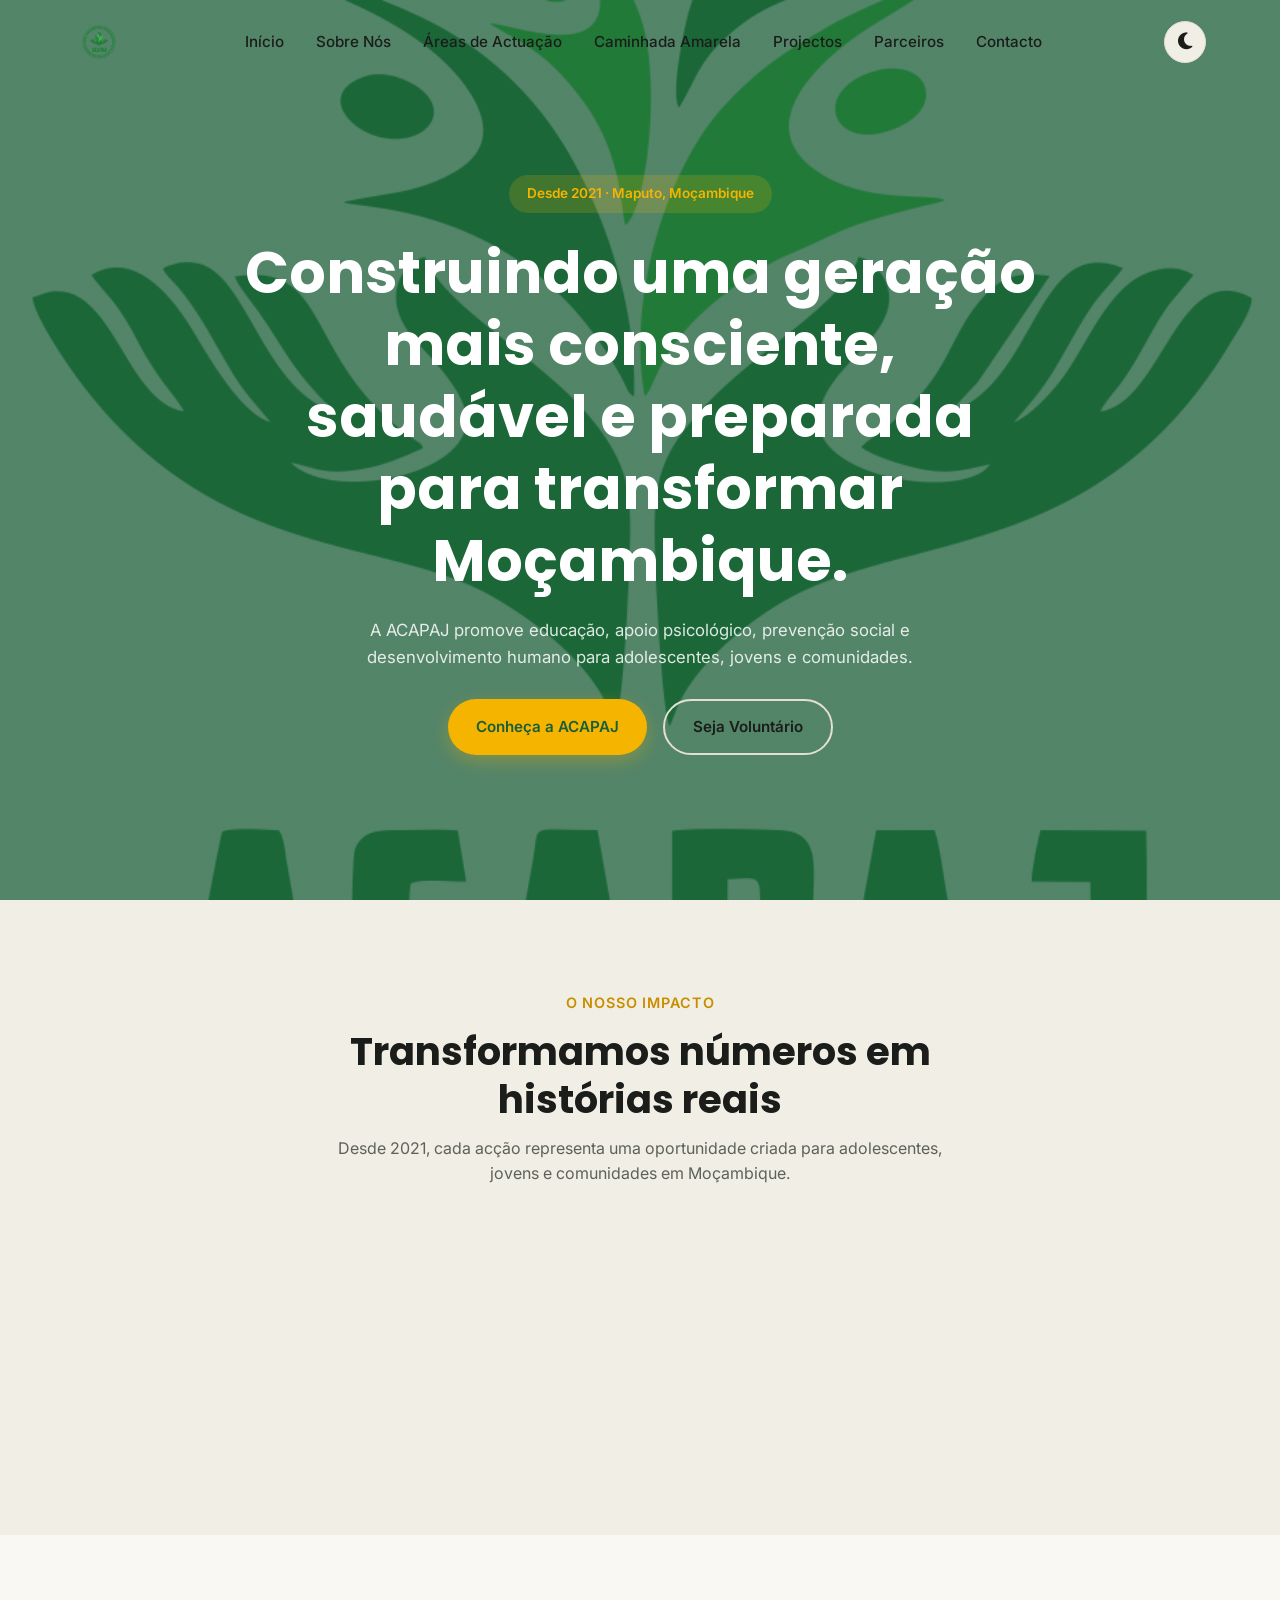
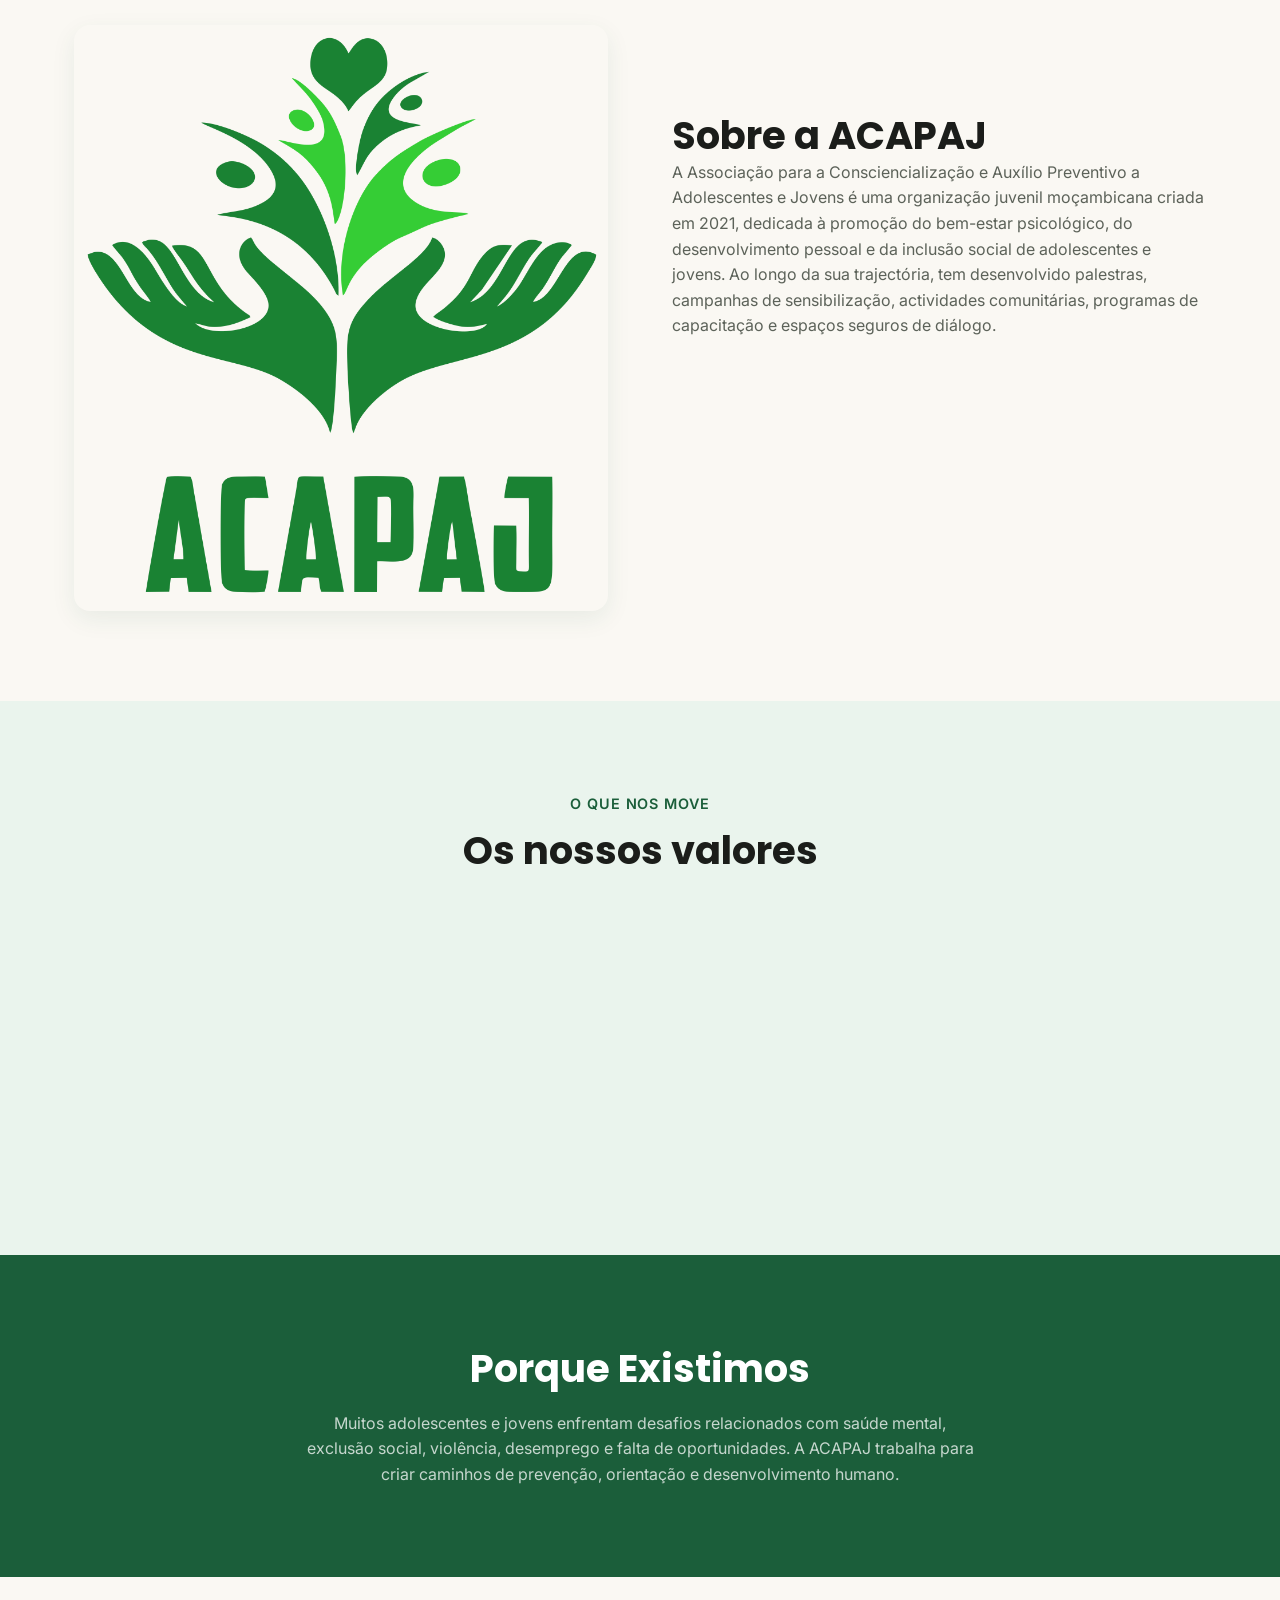
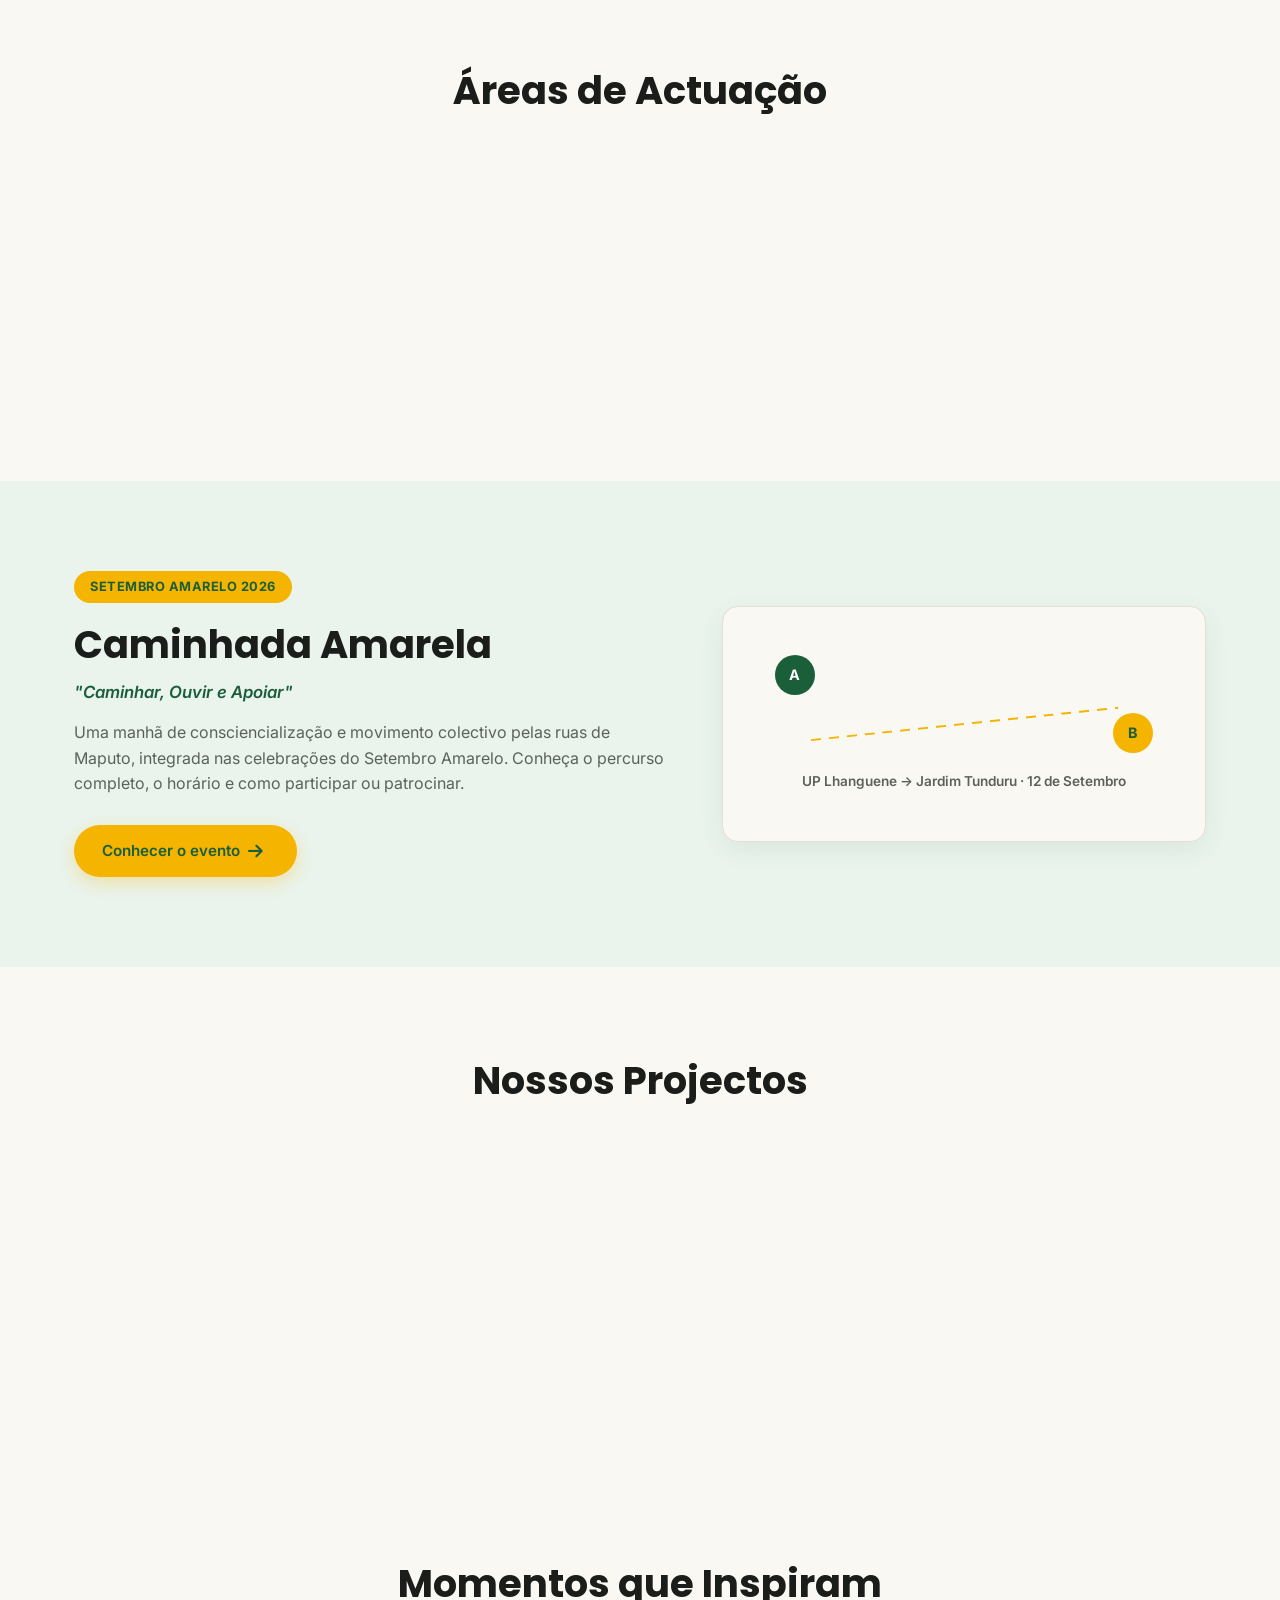
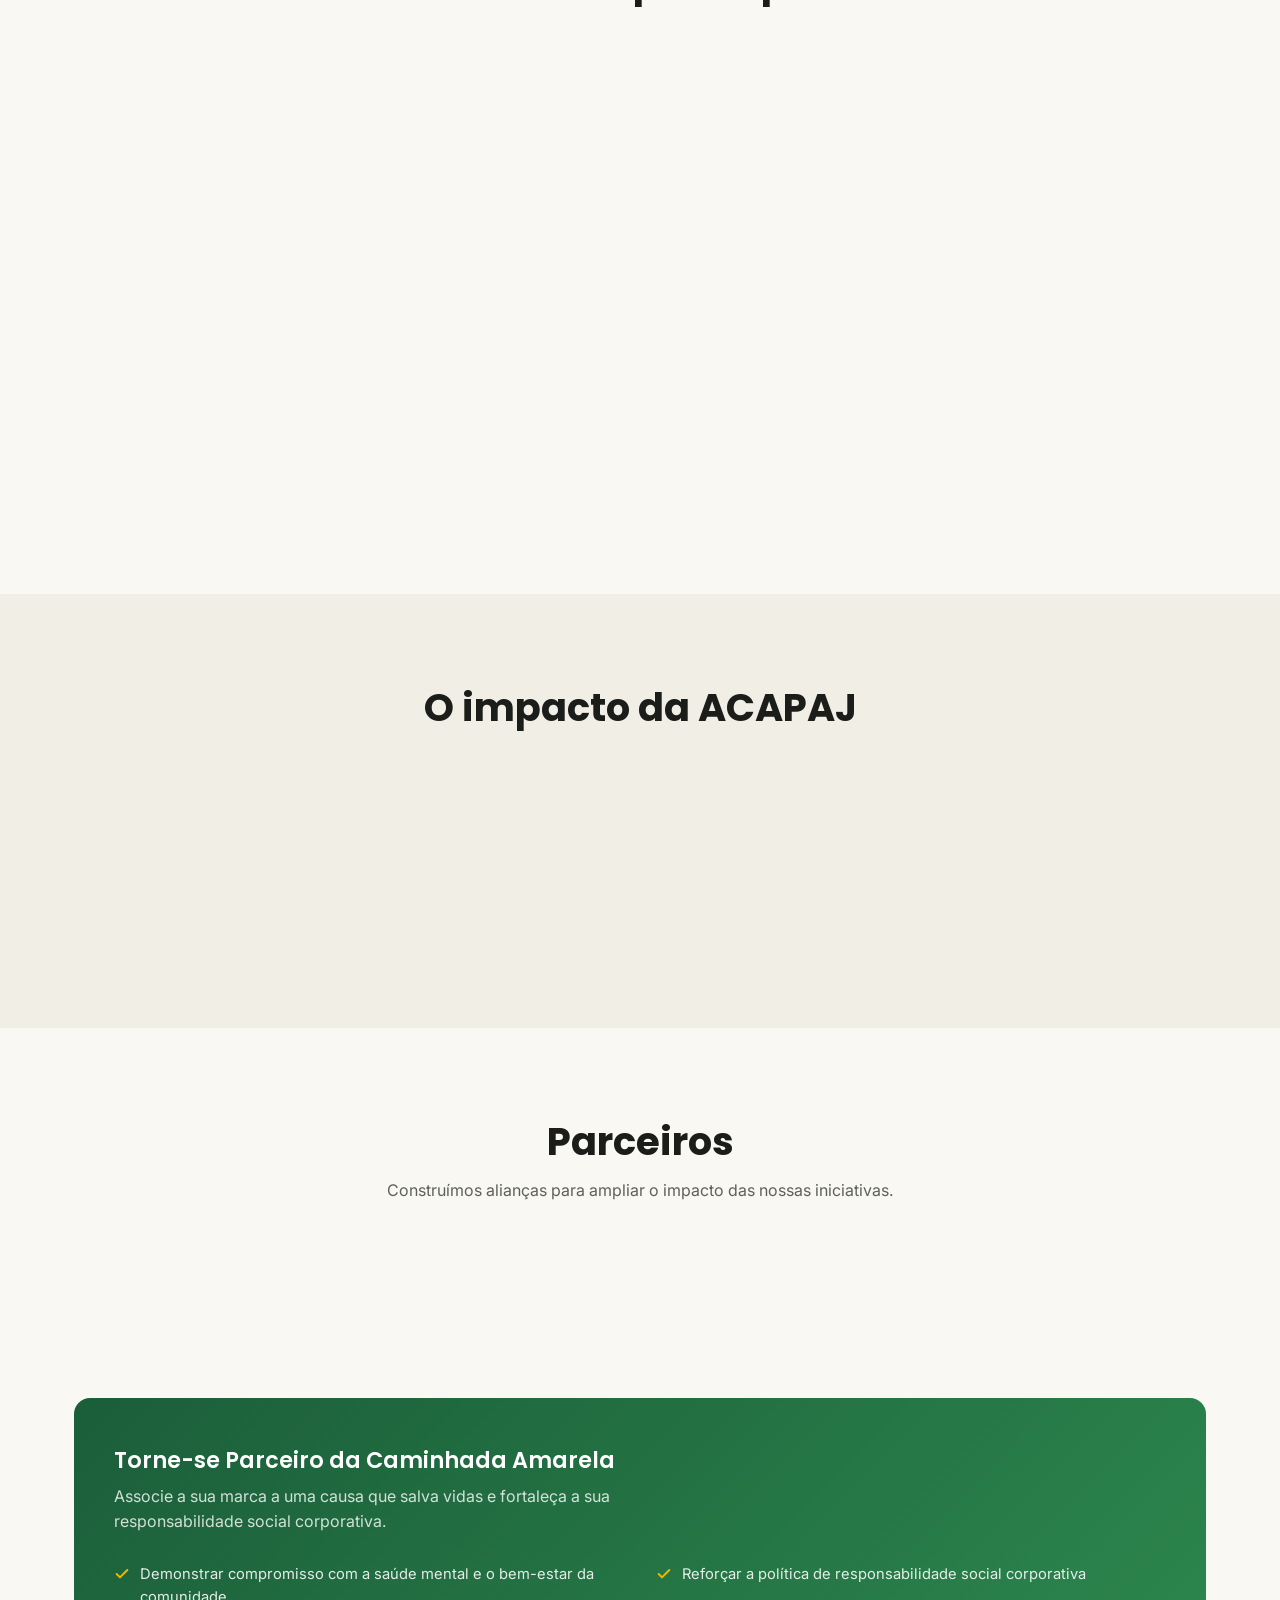
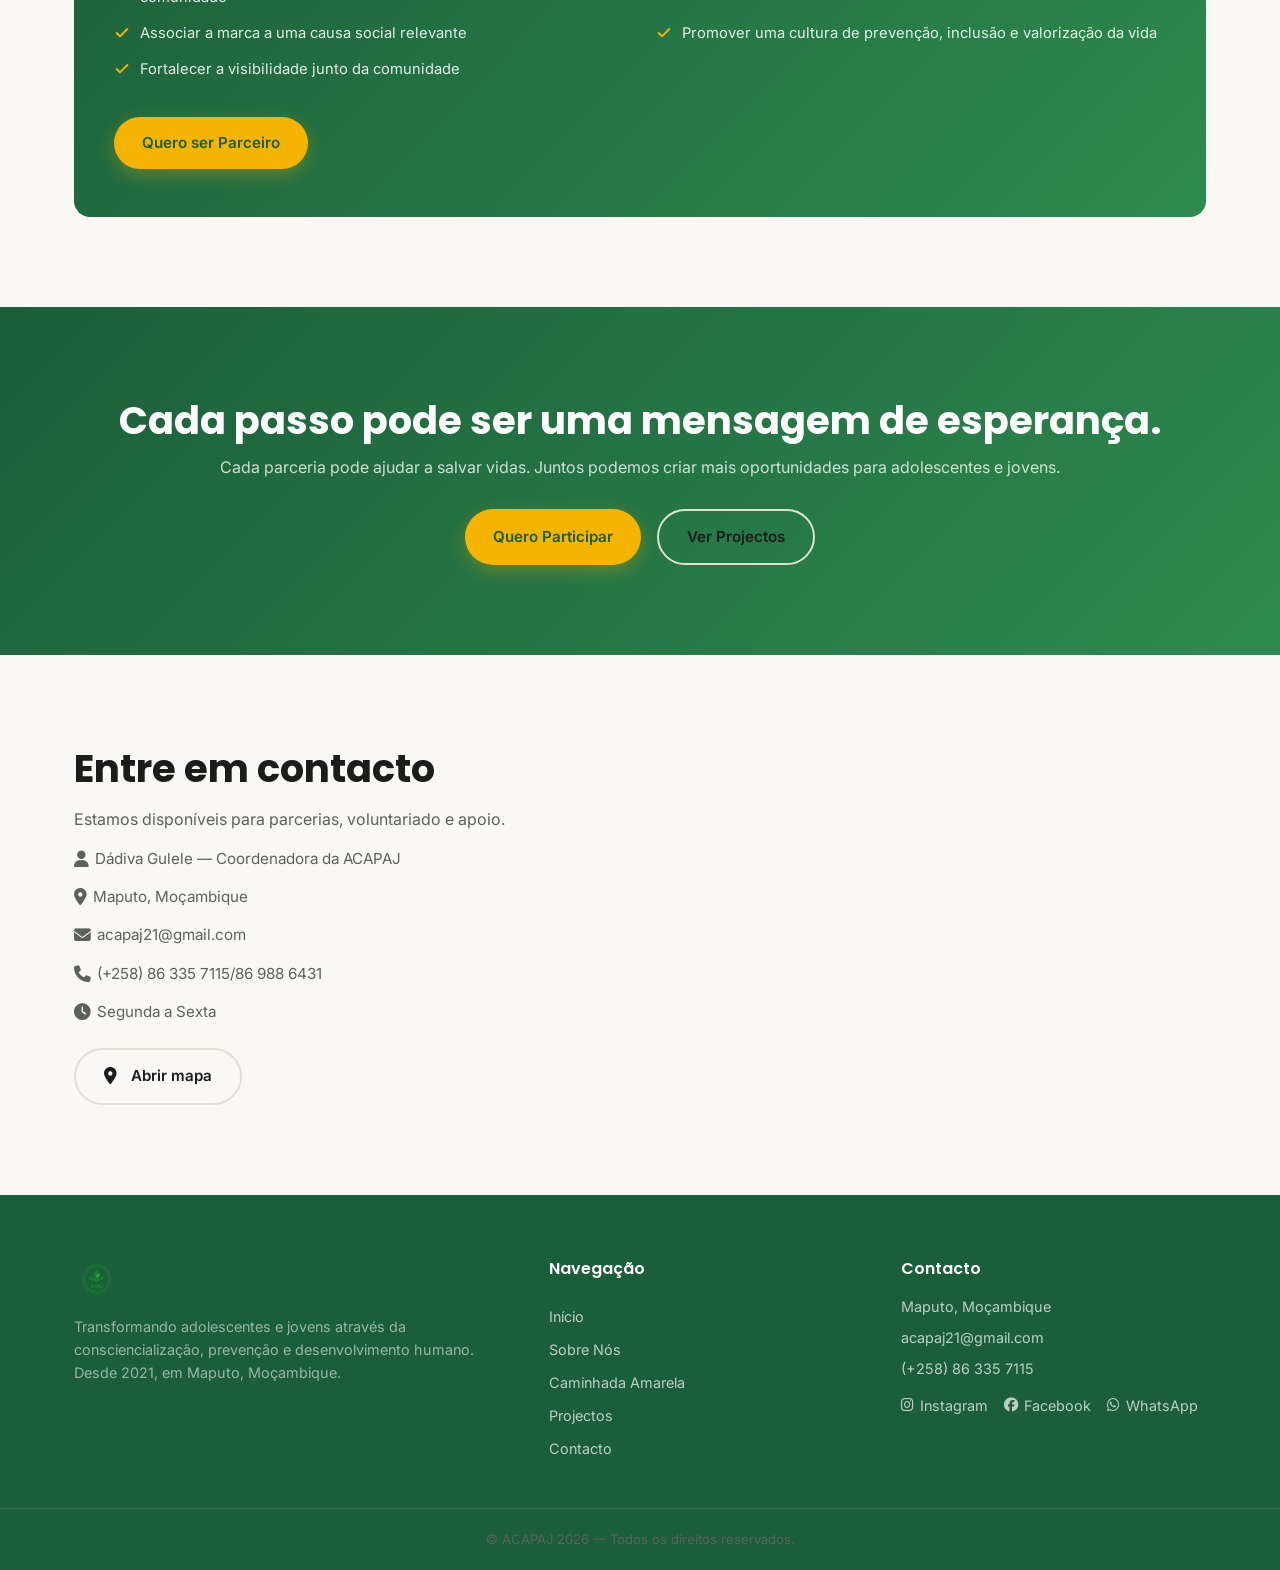
<file: index.html>
<!DOCTYPE html>
<html lang="pt-MZ">
<head>
<meta charset="UTF-8">
<meta name="viewport" content="width=device-width, initial-scale=1.0">
<script>
  // Aplica o tema guardado ANTES da primeira pintura da página,
  // para evitar o "flash" do tema claro quando o visitante tem o
  // tema escuro activo.
  try {
    if (localStorage.getItem("theme") === "dark") {
      document.documentElement.classList.add("dark");
    }
  } catch (e) {}
</script>
<title>ACAPAJ | Associação Para Consciencialização e Auxílio Preventivo de Adolescentes e Jovens</title>
<meta name="description" content="A ACAPAJ promove consciencialização, prevenção, apoio psicológico, capacitação e desenvolvimento de adolescentes e jovens em Moçambique desde 2021.">
<meta name="theme-color" content="#1B5E3A">

<meta property="og:type" content="website">
<meta property="og:locale" content="pt_MZ">
<meta property="og:title" content="ACAPAJ — Associação Para Consciencialização e Auxílio Preventivo de Adolescentes e Jovens">
<meta property="og:description" content="Educação, apoio psicológico, prevenção social e desenvolvimento humano para adolescentes, jovens e comunidades em Moçambique desde 2021.">
<meta name="twitter:card" content="summary">

<link rel="apple-touch-icon" sizes="180x180" href="assets/icons/apple-touch-icon.png">
<link rel="icon" type="image/png" sizes="32x32" href="assets/icons/favicon-32x32.png">
<link href="https://fonts.googleapis.com/css2?family=Inter:wght@400;500;600;700&family=Poppins:wght@600;700;800&display=swap" rel="stylesheet">
<link rel="stylesheet" href="https://cdnjs.cloudflare.com/ajax/libs/font-awesome/6.7.2/css/all.min.css">
<link rel="stylesheet" href="css/style.css">
</head>
<body>

<header class="navbar" id="navbar">
  <div class="container nav-container">
    <a href="#inicio" class="logo">
      <img src="assets/logos/ACAPAJ BORDA.png" alt="Logotipo ACAPAJ">
    </a>
    <nav id="menu">
      <a href="#inicio">Início</a>
      <a href="#sobre">Sobre Nós</a>
      <a href="#actuacao">Áreas de Actuação</a>
      <a href="caminhada-amarela.html">Caminhada Amarela</a>
      <a href="#projectos">Projectos</a>
      <a href="#parceiros">Parceiros</a>
      <a href="#contacto">Contacto</a>
    </nav>
    <div class="nav-actions">
      <button id="theme-toggle" aria-label="Alternar tema claro/escuro">
        <i class="icon fa-solid fa-moon"></i>
      </button>
      <button id="menu-btn" aria-label="Abrir menu">
        <i class="icon fa-solid fa-bars"></i>
      </button>
    </div>
  </div>
</header>

<main>

<section class="hero" id="inicio">
  <div class="hero-overlay"></div>
  <div class="container hero-content">
    <span class="hero-badge">Desde 2021 · Maputo, Moçambique</span>
    <h1>Construindo uma geração mais consciente, saudável e preparada para transformar Moçambique.</h1>
    <p>A ACAPAJ promove educação, apoio psicológico, prevenção social e desenvolvimento humano para adolescentes, jovens e comunidades.</p>
    <div class="buttons">
      <a href="#sobre" class="btn-primary">Conheça a ACAPAJ</a>
      <a href="#contacto" class="btn-outline">Seja Voluntário</a>
    </div>
  </div>
</section>

<section class="stats">
  <div class="container">
    <div class="impact-header">
      <span>O nosso impacto</span>
      <h2>Transformamos números em histórias reais</h2>
      <p>Desde 2021, cada acção representa uma oportunidade criada para adolescentes, jovens e comunidades em Moçambique.</p>
    </div>
    <div class="stats-grid">
      <div class="impact-card">
        <i class="impact-icon fa-solid fa-users"></i>
        <h3>+1100</h3>
        <p>Jovens e Adolescentes Impactados</p>
      </div>
      <div class="impact-card">
        <i class="impact-icon fa-solid fa-seedling"></i>
        <h3>2021</h3>
        <p>Ano de Fundação</p>
      </div>
      <div class="impact-card">
        <i class="impact-icon fa-solid fa-location-dot"></i>
        <h3>+10</h3>
        <p>Pontos do País Alcançados</p>
      </div>
      <div class="impact-card">
        <i class="impact-icon fa-solid fa-handshake"></i>
        <h3>5</h3>
        <p>Anos de Trabalho Voluntário</p>
      </div>
    </div>
  </div>
</section>

<section class="about" id="sobre">
  <div class="container about-grid">
    <img src="assets/imagens/hero.jpg.png" alt="Sobre a ACAPAJ">
    <div>
      <h2>Sobre a ACAPAJ</h2>
      <p>A Associação para a Consciencialização e Auxílio Preventivo a Adolescentes e Jovens é uma organização juvenil moçambicana criada em 2021, dedicada à promoção do bem-estar psicológico, do desenvolvimento pessoal e da inclusão social de adolescentes e jovens. Ao longo da sua trajectória, tem desenvolvido palestras, campanhas de sensibilização, actividades comunitárias, programas de capacitação e espaços seguros de diálogo.</p>
      <div class="highlights">
        <div>
          <h3>Missão</h3>
          <p>Promover o bem-estar emocional, a consciencialização social e o desenvolvimento integral de adolescentes e jovens.</p>
        </div>
        <div>
          <h3>Visão</h3>
          <p>Ser uma referência nacional na promoção da saúde mental e prevenção de comportamentos de risco entre adolescentes e jovens.</p>
        </div>
      </div>
    </div>
  </div>
</section>

<section class="values">
  <div class="container">
    <div class="values-header">
      <span>O que nos move</span>
      <h2>Os nossos valores</h2>
    </div>
    <div class="values-grid">
      <div class="value-item">
        <span class="value-mark">01</span>
        <h3>Esperança</h3>
        <p>Acreditamos que cada jovem pode construir um futuro melhor.</p>
      </div>
      <div class="value-item">
        <span class="value-mark">02</span>
        <h3>Empatia</h3>
        <p>Ouvimos antes de agir, e cuidamos antes de orientar.</p>
      </div>
      <div class="value-item">
        <span class="value-mark">03</span>
        <h3>Cuidado</h3>
        <p>Tratamos cada história com atenção e respeito genuínos.</p>
      </div>
      <div class="value-item">
        <span class="value-mark">04</span>
        <h3>Transformação Pessoal</h3>
        <p>Criamos caminhos reais de crescimento e mudança duradoura.</p>
      </div>
    </div>
  </div>
</section>

<section class="purpose">
  <div class="container">
    <h2>Porque Existimos</h2>
    <p>Muitos adolescentes e jovens enfrentam desafios relacionados com saúde mental, exclusão social, violência, desemprego e falta de oportunidades. A ACAPAJ trabalha para criar caminhos de prevenção, orientação e desenvolvimento humano.</p>
  </div>
</section>

<section class="areas" id="actuacao">
  <div class="container">
    <h2>Áreas de Actuação</h2>
    <div class="cards">
      <div class="card">
        <i class="icon-card fa-solid fa-brain"></i>
        <h3>Psicologia e Saúde Mental</h3>
        <p>Apoio emocional, orientação psicológica e promoção do bem-estar dos adolescentes e jovens.</p>
      </div>
      <div class="card">
        <i class="icon-card fa-solid fa-shield-halved"></i>
        <h3>Prevenção Social</h3>
        <p>Consciencialização sobre riscos sociais e promoção de comportamentos positivos.</p>
      </div>
      <div class="card">
        <i class="icon-card fa-solid fa-book-open"></i>
        <h3>Educação e Capacitação</h3>
        <p>Desenvolvimento de competências pessoais, sociais e profissionais.</p>
      </div>
    </div>
  </div>
</section>

<!-- =========================
     EVENTO — PRÉVIA NA HOME (a página completa fica em caminhada-amarela.html)
========================= -->
<section class="event-teaser" id="evento">
  <div class="container event-teaser-grid">
    <div class="event-teaser-info">
      <span class="event-badge">Setembro Amarelo 2026</span>
      <h2>Caminhada Amarela</h2>
      <p class="event-theme">"Caminhar, Ouvir e Apoiar"</p>
      <p>Uma manhã de consciencialização e movimento colectivo pelas ruas de Maputo, integrada nas celebrações do Setembro Amarelo. Conheça o percurso completo, o horário e como participar ou patrocinar.</p>
      <div class="buttons">
        <a href="caminhada-amarela.html" class="btn-primary">
          Conhecer o evento
          <i class="icon-inline fa-solid fa-arrow-right"></i>
        </a>
      </div>
    </div>

    <a href="caminhada-amarela.html" class="event-map-preview" aria-label="Ver detalhes da Caminhada Amarela">
      <div class="map-pin map-pin-start"><span>A</span></div>
      <div class="map-route"></div>
      <div class="map-pin map-pin-end"><span>B</span></div>
      <p class="map-preview-label">UP Lhanguene → Jardim Tunduru · 12 de Setembro</p>
    </a>
  </div>
</section>

<!-- =========================
     PROJECTOS
========================= -->
<section class="projects" id="projectos">
  <div class="container">
    <h2>Nossos Projectos</h2>
    <div class="cards">
      <div class="card">
        <i class="icon-card fa-solid fa-seedling"></i>
        <h3>Programas Juvenis</h3>
        <p>Actividades educativas e iniciativas de desenvolvimento pessoal, social e profissional para adolescentes e jovens.</p>
      </div>
      <div class="card">
        <i class="icon-card fa-solid fa-brain"></i>
        <h3>Apoio Psicológico</h3>
        <p>Acompanhamento emocional, orientação psicológica e promoção da saúde mental.</p>
      </div>
      <div class="card">
        <i class="icon-card fa-solid fa-handshake"></i>
        <h3>Acções Comunitárias</h3>
        <p>Intervenções sociais destinadas a fortalecer comunidades e criar oportunidades.</p>
      </div>
    </div>
  </div>
</section>

<!-- =========================
     GALERIA
========================= -->
<section class="gallery">
  <div class="container">
    <h2>Momentos que Inspiram</h2>
    <div class="gallery-grid">
      <img src="assets/imagens/momentos/momento2.webp" alt="Actividade ACAPAJ">
      <img src="assets/imagens/momentos/momento1.webp" alt="Jovens ACAPAJ">
      <img src="assets/imagens/momentos/momento3.webp" alt="Projecto comunitário">
      <img src="assets/imagens/momentos/momento3.webp" alt="Acção social">
      <img src="assets/imagens/momentos/momento4.webp" alt="Formação juvenil">
      <img src="assets/imagens/momentos/momento5.webp" alt="Comunidade ACAPAJ">
    </div>
  </div>
</section>

<!-- =========================
     TESTEMUNHOS
========================= -->
<section class="testimonials">
  <div class="container">
    <h2>O impacto da ACAPAJ</h2>
    <div class="testimonial-grid">
      <div class="testimonial">
        <p>"A ACAPAJ ajudou-me a desenvolver confiança e a acreditar mais no meu futuro."</p>
        <h4>Jovem participante</h4>
      </div>
      <div class="testimonial">
        <p>"As iniciativas desenvolvidas têm criado mudanças positivas na comunidade."</p>
        <h4>Parceiro comunitário</h4>
      </div>
      <div class="testimonial">
        <p>"Encontramos apoio, orientação e novas oportunidades através dos programas."</p>
        <h4>Beneficiário</h4>
      </div>
    </div>
  </div>
</section>

<!-- =========================
     PARCEIROS / SEJA PATROCINADOR
========================= -->
<section class="partners" id="parceiros">
  <div class="container">
    <h2>Parceiros</h2>
    <p class="section-description">Construímos alianças para ampliar o impacto das nossas iniciativas.</p>
    <div class="partners-grid">
      <div class="partner-logo"><img src="assets/logos/mf-logo.png" alt="Parceiro ACAPAJ"></div>
      <div class="partner-logo"><img src="assets/logos/mf1.png" alt="Parceiro ACAPAJ"></div>
    </div>

    <div class="sponsor-box">
      <div class="sponsor-text">
        <h3>Torne-se Parceiro da Caminhada Amarela</h3>
        <p>Associe a sua marca a uma causa que salva vidas e fortaleça a sua responsabilidade social corporativa.</p>
      </div>
      <ul class="sponsor-list">
        <li>Demonstrar compromisso com a saúde mental e o bem-estar da comunidade</li>
        <li>Reforçar a política de responsabilidade social corporativa</li>
        <li>Associar a marca a uma causa social relevante</li>
        <li>Promover uma cultura de prevenção, inclusão e valorização da vida</li>
        <li>Fortalecer a visibilidade junto da comunidade</li>
      </ul>
      <a href="caminhada-amarela.html#patrocinio" class="btn-primary">Quero ser Parceiro</a>
    </div>
  </div>
</section>

<!-- =========================
     CTA FINAL
========================= -->
<section class="cta-final">
  <div class="container">
    <h2>Cada passo pode ser uma mensagem de esperança.</h2>
    <p>Cada parceria pode ajudar a salvar vidas. Juntos podemos criar mais oportunidades para adolescentes e jovens.</p>
    <div class="buttons">
      <a href="#contacto" class="btn-primary">Quero Participar</a>
      <a href="#projectos" class="btn-outline">Ver Projectos</a>
    </div>
  </div>
</section>

<!-- =========================
     CONTACTO
========================= -->
<section class="contact" id="contacto">
  <div class="container contact-grid">
    <div class="contact-info">
      <h2>Entre em contacto</h2>
      <p>Estamos disponíveis para parcerias, voluntariado e apoio.</p>
      <div class="contact-item"><i class="icon-inline fa-solid fa-user"></i> Dádiva Gulele — Coordenadora da ACAPAJ</div>
      <div class="contact-item"><i class="icon-inline fa-solid fa-location-dot"></i> Maputo, Moçambique</div>
      <div class="contact-item"><i class="icon-inline fa-solid fa-envelope"></i> <a href="mailto:acapaj21@gmail.com">acapaj21@gmail.com</a></div>
      <div class="contact-item"><i class="icon-inline fa-solid fa-phone"></i> <a href="tel:+258863357115">(+258) 86 335 7115</a> / <a href="tel:+258869886431">86 988 6431</a></div>
      <div class="contact-item"><i class="icon-inline fa-solid fa-clock"></i> Segunda a Sexta</div>
      <a href="https://www.google.com/maps/search/?api=1&query=Maputo+Mo%C3%A7ambique" target="_blank" rel="noopener noreferrer" class="btn-outline">
        <i class="icon-inline fa-solid fa-location-dot"></i> Abrir mapa
      </a>
    </div>
    
</section>

</main>

<footer>
  <div class="container footer-grid">
    <div class="footer-brand">
      <img src="assets/logos/ACAPAJ BORDA.png" alt="ACAPAJ">
      <p>Transformando adolescentes e jovens através da consciencialização, prevenção e desenvolvimento humano. Desde 2021, em Maputo, Moçambique.</p>
    </div>
    <div class="footer-links">
      <h3>Navegação</h3>
      <a href="#inicio">Início</a>
      <a href="#sobre">Sobre Nós</a>
      <a href="caminhada-amarela.html">Caminhada Amarela</a>
      <a href="#projectos">Projectos</a>
      <a href="#contacto">Contacto</a>
    </div>
    <div class="footer-contact">
      <h3>Contacto</h3>
      <p>Maputo, Moçambique</p>
      <p><a href="mailto:acapaj21@gmail.com">acapaj21@gmail.com</a></p>
      <p><a href="tel:+258863357115">(+258) 86 335 7115</a></p>
      <div class="socials">
        <a href="https://www.instagram.com/acapaj.mz" target="_blank" rel="noopener noreferrer"><i class="fa-brands fa-instagram"></i> Instagram</a>
        <a href="https://www.facebook.com/acapaj.mz" target="_blank" rel="noopener noreferrer"><i class="fa-brands fa-facebook"></i> Facebook</a>
        <a href="https://wa.me/258863357115" target="_blank" rel="noopener noreferrer"><i class="fa-brands fa-whatsapp"></i> WhatsApp</a>
      </div>
    </div>
  </div>
  <div class="footer-bottom">
    <p>© ACAPAJ 2026 — Todos os direitos reservados.</p>
  </div>
</footer>

<script src="js/script.js"></script>
</body>
</html>
</file>
<file: css/style.css>
/* ==========================================
   ACAPAJ — STYLE.CSS (v3, ícones Font Awesome, correcções)
   ========================================== */

:root{
  --yellow: #F4B400;
  --yellow-dark: #C98E00;
  --green-dark: #1B5E3A;
  --green: #2E8B4F;
  --green-light: #EAF4ED;
  --ink: #1B1D1A;
  --gray: #5C6259;
  --gray-light: #8B9087;
  --bg: #FAF8F3;
  --bg-alt: #F1EEE5;
  --border: #E3DFD2;
  --radius: 16px;
  --shadow: 0 8px 24px rgba(27, 94, 58, 0.08);
  --shadow-lg: 0 20px 50px rgba(27, 94, 58, 0.18);
  --transition: 0.3s ease;
}

/* Tema escuro aplicado ao <html> (em vez de <body>) para que o script
   inline no <head> consiga definir o tema antes da primeira pintura
   da página, evitando o "flash" de tema claro ao carregar. */
html.dark{
  --bg: #10160F;
  --bg-alt: #161D14;
  --ink: #F1F3EE;
  --gray: #B6BBAF;
  --gray-light: #80857B;
  --border: #232C20;
  --green-light: #14241A;
  --shadow: 0 8px 24px rgba(0,0,0,0.4);
  --shadow-lg: 0 20px 50px rgba(0,0,0,0.55);
}

*{margin:0;padding:0;box-sizing:border-box;}

html{
  scroll-behavior:smooth;
  scroll-padding-top:24px;
}

body{
  font-family:'Inter',sans-serif;
  color:var(--ink);
  background:var(--bg);
  line-height:1.6;
  transition:background var(--transition), color var(--transition);
}

h1,h2,h3,h4{
  font-family:'Poppins',sans-serif;
  color:var(--ink);
  line-height:1.25;
}

h2{font-size:clamp(1.8rem,3vw,2.4rem); font-weight:700;}
h3{font-size:1.15rem; font-weight:600;}

p{color:var(--gray);}

a{text-decoration:none;color:inherit;}

img{max-width:100%;display:block;}

ol, ul{list-style:none;}

.container{
  max-width:1180px;
  margin:0 auto;
  padding:0 24px;
}

section{padding:90px 0;}

.section-heading{margin-bottom:36px;}
.section-heading span{
  color:var(--yellow-dark);
  font-weight:600;
  font-size:0.85rem;
  text-transform:uppercase;
  letter-spacing:0.08em;
}
.section-heading h2{margin-top:8px;}

/* Apenas visível para leitores de ecrã — usado nos rótulos dos
   campos de formulário para acessibilidade, sem alterar o visual. */
.sr-only{
  position:absolute;
  width:1px;height:1px;
  padding:0;margin:-1px;
  overflow:hidden;
  clip:rect(0,0,0,0);
  white-space:nowrap;
  border:0;
}

/* ---------- ICONS (Font Awesome) ---------- */
.icon{font-size:1.2rem; line-height:1;}
.icon-inline{font-size:1.05rem; flex-shrink:0; margin-right:6px; vertical-align:-2px;}
.icon-card{font-size:2.1rem; color:var(--green-dark); margin-bottom:18px; display:inline-block;}
.impact-icon{font-size:2rem; color:var(--yellow-dark); margin-bottom:14px; display:inline-block;}
.icon-quickfact{font-size:1.75rem; color:var(--yellow-dark); margin-bottom:10px; display:inline-block;}

/* ---------- BUTTONS ---------- */
.btn-primary, .btn-outline, .btn-outline-light{
  display:inline-flex;
  align-items:center;
  gap:8px;
  padding:14px 28px;
  border-radius:999px;
  font-weight:600;
  font-size:0.95rem;
  cursor:pointer;
  border:none;
  transition:transform var(--transition), box-shadow var(--transition), background var(--transition);
}

.btn-primary{
  background:var(--yellow);
  color:var(--green-dark);
  box-shadow:0 6px 18px rgba(244,180,0,0.3);
}
.btn-primary:hover{
  background:var(--yellow-dark);
  transform:translateY(-2px);
}

.btn-outline{
  background:transparent;
  color:var(--ink);
  border:2px solid var(--border);
}
.btn-outline:hover{
  border-color:var(--yellow);
  transform:translateY(-2px);
}

.btn-outline-light{
  background:transparent;
  color:#fff;
  border:2px solid rgba(255,255,255,0.5);
}
.btn-outline-light:hover{
  border-color:#fff;
  transform:translateY(-2px);
}

.btn-outline-small{
  display:inline-flex;
  align-items:center;
  padding:8px 16px;
  border-radius:999px;
  border:2px solid var(--border);
  font-weight:600;
  font-size:0.85rem;
  transition:border-color var(--transition);
}
.btn-outline-small:hover{border-color:var(--yellow);}

.buttons{
  display:flex;
  gap:16px;
  flex-wrap:wrap;
  margin-top:28px;
}

/* ---------- NAVBAR ---------- */
.navbar{
  position:fixed;
  top:0;left:0;right:0;
  z-index:100;
  background:transparent;
  transition:background var(--transition), box-shadow var(--transition), padding var(--transition);
  padding:20px 0;
}
.navbar.scrolled{
  background:var(--bg);
  box-shadow:var(--shadow);
  padding:12px 0;
}

.nav-container{
  display:flex;
  align-items:center;
  justify-content:space-between;
}

.logo img{height:44px;}

#menu{
  display:flex;
  gap:32px;
}
#menu a{
  font-weight:500;
  font-size:0.95rem;
  color:var(--ink);
  position:relative;
  padding:6px 0;
}
#menu a::after{
  content:"";
  position:absolute;
  left:0;bottom:0;
  width:0;height:2px;
  background:var(--yellow);
  transition:width var(--transition);
}
#menu a:hover::after, #menu a.active::after{width:100%;}

.nav-actions{
  display:flex;
  align-items:center;
  gap:12px;
}
#theme-toggle, #menu-btn{
  background:var(--bg-alt);
  border:1px solid var(--border);
  border-radius:50%;
  width:42px;height:42px;
  display:flex;
  align-items:center;
  justify-content:center;
  cursor:pointer;
  color:var(--ink);
}
#menu-btn{display:none;}

@media (max-width:900px){
  #menu{
    position:fixed;
    top:0;right:-100%;
    width:75%;
    max-width:320px;
    height:100vh;
    background:var(--bg);
    flex-direction:column;
    padding:100px 32px 32px;
    gap:24px;
    box-shadow:var(--shadow-lg);
    transition:right var(--transition);
  }
  #menu.active{right:0;}
  #menu-btn{display:flex;}
}

/* ---------- HERO (home) ---------- */
.hero{
  position:relative;
  min-height:100vh;
  display:flex;
  align-items:center;
  justify-content:center;
  padding-top:120px;
  background-image:
  url("../assets/imagens/hero.jpg.png");
  background-size:cover;
  background-position:center;
  overflow:hidden;
}

.hero-overlay{
  position:absolute;
  inset:0;
  background:
  linear-gradient(
    rgba(27,94,58,0.75),
    rgba(27,94,58,0.75)
  );
}

.hero-content{
  position:relative;
  z-index:2;
  max-width:850px;
  text-align:center;
  display:flex;
  flex-direction:column;
  align-items:center;
}

.hero-badge{
  display:inline-block;
  background:rgba(244,180,0,0.18);
  color:#F4B400;
  font-weight:600;
  font-size:0.85rem;
  padding:8px 18px;
  border-radius:999px;
  margin-bottom:24px;
}

.hero h1{
  color:#fff;
  font-size:clamp(2.2rem,4.5vw,3.8rem);
  margin-bottom:20px;
}

.hero p{
  color:rgba(255,255,255,0.85);
  font-size:1.05rem;
  max-width:650px;
}

.hero .buttons{
  justify-content:center;
}

/* ---------- STATS / IMPACT ---------- */
.stats{background:var(--bg-alt);}
.impact-header{
  text-align:center;
  max-width:620px;
  margin:0 auto 56px;
}
.impact-header span{
  color:var(--yellow-dark);
  font-weight:600;
  font-size:0.9rem;
  text-transform:uppercase;
  letter-spacing:0.06em;
}
.impact-header h2{margin:12px 0;}

.stats-grid{
  display:grid;
  grid-template-columns:repeat(4,1fr);
  gap:24px;
}
.impact-card{
  background:var(--bg);
  border:1px solid var(--border);
  border-radius:var(--radius);
  padding:32px 24px;
  text-align:center;
  opacity:0;
  transform:translateY(24px);
  transition:opacity .6s ease, transform .6s ease;
}
.impact-card.show{opacity:1;transform:translateY(0);}
.impact-card h3{font-size:2rem;color:var(--green-dark);}
.impact-card p{margin-top:4px;font-size:0.9rem;}

@media (max-width:900px){
  .stats-grid{grid-template-columns:repeat(2,1fr);}
}

/* ---------- ABOUT ---------- */
.about-grid{
  display:grid;
  grid-template-columns:1fr 1fr;
  gap:64px;
  align-items:center;
}
.about-grid img{
  border-radius:var(--radius);
  box-shadow:var(--shadow);
}
.highlights{
  display:grid;
  grid-template-columns:1fr 1fr;
  gap:24px;
  margin-top:28px;
}
.highlights div{
  opacity:0;
  transform:translateY(20px);
  transition:opacity .6s ease, transform .6s ease;
}
.highlights div.show{opacity:1;transform:translateY(0);}
.highlights h3{color:var(--green-dark);margin-bottom:6px;}

@media (max-width:900px){
  .about-grid{grid-template-columns:1fr;gap:32px;}
}

/* ---------- VALUES ---------- */
.values{background:var(--green-light);}
.values-header{text-align:center;margin-bottom:48px;}
.values-header span{
  color:var(--green-dark);
  font-weight:600;
  font-size:0.9rem;
  text-transform:uppercase;
  letter-spacing:0.06em;
}
.values-header h2{margin-top:10px;}

.values-grid{
  display:grid;
  grid-template-columns:repeat(4,1fr);
  gap:24px;
}
.value-item{
  background:var(--bg);
  border:1px solid var(--border);
  border-radius:var(--radius);
  padding:32px 24px;
  opacity:0;
  transform:translateY(24px);
  transition:opacity .6s ease, transform .6s ease;
}
.value-item.show{opacity:1;transform:translateY(0);}
.value-mark{
  display:block;
  font-family:'Poppins',sans-serif;
  font-weight:800;
  font-size:1.6rem;
  color:var(--yellow);
  margin-bottom:12px;
}
.value-item h3{color:var(--green-dark);margin-bottom:8px;}
.value-item p{font-size:0.9rem;}

@media (max-width:900px){.values-grid{grid-template-columns:repeat(2,1fr);}}
@media (max-width:560px){.values-grid{grid-template-columns:1fr;}}

/* ---------- PURPOSE ---------- */
.purpose{background:var(--green-dark); text-align:center;}
.purpose h2{color:#fff;margin-bottom:18px;}
.purpose p{color:rgba(255,255,255,0.75); max-width:680px; margin:0 auto;}

/* ---------- CARDS (areas / projects) ---------- */
.areas h2, .projects h2{text-align:center;margin-bottom:48px;}
.cards{
  display:grid;
  grid-template-columns:repeat(3,1fr);
  gap:24px;
}
.card{
  background:var(--bg-alt);
  border:1px solid var(--border);
  border-radius:var(--radius);
  padding:36px 28px;
  opacity:0;
  transform:translateY(24px);
  transition:opacity .6s ease, transform .6s ease, box-shadow var(--transition);
}
.card.show{opacity:1;transform:translateY(0);}
.card:hover{box-shadow:var(--shadow);}
.card p{margin-top:8px;font-size:0.92rem;}

@media (max-width:900px){.cards{grid-template-columns:1fr;}}

/* ---------- EVENT TEASER (home) ---------- */
.event-teaser{background:var(--green-light);}
.event-teaser-grid{
  display:grid;
  grid-template-columns:1.1fr 0.9fr;
  gap:56px;
  align-items:center;
}
.event-badge{
  display:inline-block;
  background:var(--yellow);
  color:var(--green-dark);
  font-weight:700;
  font-size:0.8rem;
  text-transform:uppercase;
  letter-spacing:0.04em;
  padding:6px 16px;
  border-radius:999px;
  margin-bottom:18px;
}
.event-teaser-info h2{margin-bottom:10px;}
.event-theme{
  font-style:italic;
  font-weight:600;
  color:var(--green-dark);
  font-size:1.05rem;
  margin-bottom:14px;
}

.event-map-preview{
  position:relative;
  display:flex;
  background:var(--bg);
  border:1px solid var(--border);
  border-radius:var(--radius);
  box-shadow:var(--shadow);
  padding:48px 28px;
  flex-direction:column;
  align-items:center;
  gap:18px;
  transition:transform var(--transition), box-shadow var(--transition);
}
.event-map-preview:hover{transform:translateY(-4px); box-shadow:var(--shadow-lg);}

.map-pin{
  width:40px;height:40px;
  border-radius:50%;
  background:var(--green-dark);
  color:#fff;
  display:flex;
  align-items:center;
  justify-content:center;
  font-weight:700;
  font-size:0.9rem;
  z-index:1;
}
.map-pin-start{align-self:flex-start;margin-left:24px;}
.map-pin-end{
  align-self:flex-end;
  margin-right:24px;
  background:var(--yellow);
  color:var(--green-dark);
}
.map-route{
  position:absolute;
  top:50%;
  left:18%;
  width:64%;
  height:2px;
  background:repeating-linear-gradient(90deg, var(--yellow) 0 10px, transparent 10px 18px);
  transform:translateY(-50%) rotate(-6deg);
}
.map-preview-label{
  font-size:0.85rem;
  font-weight:600;
  color:var(--gray);
  text-align:center;
}

@media (max-width:900px){.event-teaser-grid{grid-template-columns:1fr; gap:36px;}}

/* ---------- EVENT HERO (página própria) ---------- */
.event-hero{
  position:relative;
  padding-top:160px;
  padding-bottom:90px;
  background:linear-gradient(150deg, var(--green-dark), var(--green));
  overflow:hidden;
  text-align:center;
}
.event-hero-overlay{
  position:absolute;
  inset:0;
  background:radial-gradient(circle at 15% 85%, rgba(244,180,0,0.2), transparent 55%);
}
.event-hero-content{position:relative; z-index:1; max-width:780px; margin:0 auto;}
.event-hero h1{color:#fff; font-size:clamp(2.4rem,5vw,3.6rem); margin:18px 0;}
.event-theme-large{
  color:var(--yellow);
  font-style:italic;
  font-weight:600;
  font-size:1.3rem;
  margin-bottom:18px;
}
.event-hero-desc{color:rgba(255,255,255,0.82); font-size:1.05rem;}
.event-hero .buttons{justify-content:center;}

/* ---------- QUICKFACTS ---------- */
.event-quickfacts{padding:64px 0; background:var(--bg-alt);}
.quickfacts-grid{
  display:grid;
  grid-template-columns:repeat(4,1fr);
  gap:24px;
}
.quickfact{
  background:var(--bg);
  border:1px solid var(--border);
  border-radius:var(--radius);
  padding:28px 22px;
  text-align:center;
}
.quickfact-label{
  display:block;
  font-size:0.8rem;
  text-transform:uppercase;
  letter-spacing:0.05em;
  color:var(--gray-light);
  margin-bottom:4px;
}
.quickfact-value{
  display:block;
  font-weight:700;
  font-size:1.05rem;
  color:var(--green-dark);
}

@media (max-width:900px){.quickfacts-grid{grid-template-columns:repeat(2,1fr);}}

/* ---------- PROGRAM TIMELINE ---------- */
.program-timeline{
  display:flex;
  flex-direction:column;
  gap:0;
  border-left:3px solid var(--yellow);
  margin-left:18px;
}
.program-step{
  display:flex;
  gap:24px;
  padding:0 0 40px 32px;
  position:relative;
}
.program-step:last-child{padding-bottom:0;}
.program-mark{
  position:absolute;
  left:-21px;
  top:0;
  width:38px;height:38px;
  border-radius:50%;
  background:var(--green-dark);
  color:#fff;
  display:flex;
  align-items:center;
  justify-content:center;
  font-weight:700;
  font-size:0.9rem;
}
.program-time{
  display:block;
  color:var(--yellow-dark);
  font-weight:700;
  font-size:0.85rem;
  text-transform:uppercase;
  letter-spacing:0.04em;
  margin-bottom:6px;
}
.program-step-body h3{margin-bottom:8px;}
.program-step-body p{max-width:560px;}

/* ---------- ROUTE SECTION ---------- */
.event-route-section{background:var(--green-light);}
.route-grid{
  display:grid;
  grid-template-columns:1.1fr 0.9fr;
  gap:56px;
  align-items:start;
}
.route-list{
  margin:28px 0;
  display:flex;
  flex-direction:column;
  gap:12px;
}
.route-list li{
  display:flex;
  align-items:center;
  gap:14px;
  font-size:0.95rem;
  color:var(--ink);
}
.route-list-mark{
  width:26px;height:26px;
  border-radius:50%;
  background:var(--bg);
  border:1px solid var(--border);
  display:flex;
  align-items:center;
  justify-content:center;
  font-size:0.78rem;
  font-weight:700;
  color:var(--green-dark);
  flex-shrink:0;
}
.route-list-tag{
  margin-left:auto;
  font-size:0.75rem;
  font-weight:700;
  text-transform:uppercase;
  letter-spacing:0.04em;
  color:var(--green-dark);
  background:var(--green-light);
  padding:3px 10px;
  border-radius:999px;
}
.route-list-tag-end{color:var(--yellow-dark); background:rgba(244,180,0,0.15);}

.event-map-preview-large{
  position:relative;
  background:var(--bg);
  border:1px solid var(--border);
  border-radius:var(--radius);
  box-shadow:var(--shadow);
  padding:64px 28px;
  display:flex;
  flex-direction:column;
  align-items:center;
  gap:18px;
  cursor:pointer;
  transition:transform var(--transition), box-shadow var(--transition);
}
.event-map-preview-large:hover{transform:translateY(-4px); box-shadow:var(--shadow-lg);}

@media (max-width:900px){.route-grid{grid-template-columns:1fr; gap:36px;}}

/* ---------- MODAL DO MAPA ---------- */
.map-modal{
  position:fixed;
  inset:0;
  z-index:1000;
  display:flex;
  align-items:center;
  justify-content:center;
  opacity:0;
  visibility:hidden;
  transition:opacity var(--transition), visibility var(--transition);
}
.map-modal.active{opacity:1; visibility:visible;}
.map-modal-backdrop{
  position:absolute;
  inset:0;
  background:rgba(16,22,15,0.65);
  backdrop-filter:blur(4px);
}
.map-modal-content{
  position:relative;
  z-index:1;
  background:var(--bg);
  border-radius:var(--radius);
  width:min(640px, 92vw);
  max-height:88vh;
  overflow:hidden;
  box-shadow:var(--shadow-lg);
  transform:translateY(16px) scale(0.98);
  transition:transform var(--transition);
}
.map-modal.active .map-modal-content{transform:translateY(0) scale(1);}
.map-modal-header{
  display:flex;
  align-items:center;
  justify-content:space-between;
  padding:18px 22px;
  border-bottom:1px solid var(--border);
}
.map-modal-header h3{font-size:1.05rem;}
.map-modal-close{
  background:var(--bg-alt);
  border:none;
  border-radius:50%;
  width:34px;height:34px;
  display:flex;
  align-items:center;
  justify-content:center;
  cursor:pointer;
  color:var(--ink);
}
.map-modal-body{position:relative; width:100%; aspect-ratio:4/3;}
.map-modal-body iframe{position:absolute; inset:0; width:100%; height:100%; border:0;}
.map-modal-footer{
  display:flex;
  align-items:center;
  justify-content:space-between;
  padding:16px 22px;
  border-top:1px solid var(--border);
  font-size:0.85rem;
  color:var(--gray);
}

/* ---------- EVENT CONTEXT ---------- */
.event-context-grid{
  display:grid;
  grid-template-columns:1.2fr 0.8fr;
  gap:56px;
  align-items:start;
}
.event-context-grid p + p{margin-top:16px;}
.event-context-quote{
  background:var(--green-dark);
  border-radius:var(--radius);
  padding:40px 32px;
  display:flex;
  align-items:center;
}
.event-context-quote p{
  color:#fff;
  font-style:italic;
  font-size:1.15rem;
  line-height:1.5;
}

@media (max-width:900px){.event-context-grid{grid-template-columns:1fr; gap:32px;}}

/* ---------- EVENT CTA (inscrição) ---------- */
.event-cta-section{background:var(--bg-alt);}
.event-cta-grid{
  display:grid;
  grid-template-columns:1fr 1fr;
  gap:56px;
  align-items:center;
}
.event-cta-info h2{margin-bottom:14px;}

@media (max-width:900px){.event-cta-grid{grid-template-columns:1fr; gap:32px;}}

/* ---------- SPONSOR ---------- */
.sponsor-box{
  background:linear-gradient(135deg, var(--green-dark), var(--green));
  border-radius:var(--radius);
  padding:48px 40px;
  text-align:left;
  color:#fff;
}
.sponsor-text h3{color:#fff; font-size:1.4rem; margin-bottom:10px;}
.sponsor-text p{color:rgba(255,255,255,0.8); max-width:560px;}
.sponsor-list{
  margin:28px 0;
  display:grid;
  grid-template-columns:1fr 1fr;
  gap:12px 32px;
}
.sponsor-list li{
  font-size:0.92rem;
  color:rgba(255,255,255,0.88);
  padding-left:26px;
  position:relative;
}
.sponsor-list li::before{
  content:"";
  position:absolute;
  left:0; top:3px;
  width:16px; height:16px;
  background-image:url("data:image/svg+xml,%3Csvg xmlns='http://www.w3.org/2000/svg' viewBox='0 0 24 24' fill='none' stroke='%23F4B400' stroke-width='3' stroke-linecap='round' stroke-linejoin='round'%3E%3Cpolyline points='4 12 9 17 20 6'/%3E%3C/svg%3E");
  background-size:contain;
}
.sponsor-box .btn-primary{margin-top:8px;}

@media (max-width:900px){
  .sponsor-list{grid-template-columns:1fr;}
  .sponsor-box{padding:36px 24px;}
}

/* ---------- GALLERY ---------- */
.gallery h2{text-align:center;margin-bottom:40px;}
.gallery-grid{display:grid; grid-template-columns:repeat(3,1fr); gap:16px;}
.gallery-grid img{
  width:100%;
  height:220px;
  object-fit:cover;
  border-radius:12px;
  opacity:0;
  transform:scale(0.96);
  transition:opacity .6s ease, transform .6s ease;
}
.gallery-grid img.show{opacity:1;transform:scale(1);}

@media (max-width:900px){.gallery-grid{grid-template-columns:repeat(2,1fr);}}

/* ---------- TESTIMONIALS ---------- */
.testimonials{background:var(--bg-alt);}
.testimonials h2{text-align:center;margin-bottom:40px;}
.testimonial-grid{display:grid; grid-template-columns:repeat(3,1fr); gap:24px;}
.testimonial{
  background:var(--bg);
  border:1px solid var(--border);
  border-radius:var(--radius);
  padding:28px;
  opacity:0;
  transform:translateY(24px);
  transition:opacity .6s ease, transform .6s ease;
}
.testimonial.show{opacity:1;transform:translateY(0);}
.testimonial p{font-style:italic; color:var(--ink);}
.testimonial h4{margin-top:14px; font-size:0.85rem; color:var(--green-dark);}

@media (max-width:900px){.testimonial-grid{grid-template-columns:1fr;}}

/* ---------- PARTNERS ---------- */
.partners{text-align:center;}
.section-description{max-width:560px;margin:12px auto 40px;}
.partners-grid{
  display:grid;
  grid-template-columns:repeat(2,1fr);
  max-width:480px;
  margin:0 auto;
  gap:24px;
  align-items:center;
}
.partner-logo{
  background:var(--bg-alt);
  border:1px solid var(--border);
  border-radius:12px;
  padding:20px;
  opacity:0;
  transform:translateY(16px);
  transition:opacity .6s ease, transform .6s ease;
}
.partner-logo.show{opacity:1;transform:translateY(0);}
.partner-logo img{height:48px;margin:0 auto;object-fit:contain;}

.partners .sponsor-box{margin-top:64px; text-align:left;}

/* ---------- CTA FINAL ---------- */
.cta-final{
  background:linear-gradient(135deg, var(--green-dark), var(--green));
  text-align:center;
}
.cta-final h2{color:#fff;}
.cta-final p{color:rgba(255,255,255,0.78); margin-top:10px;}
.cta-final .buttons{justify-content:center;}

/* ---------- CONTACT ---------- */
.contact-grid{display:grid; grid-template-columns:1fr; gap:56px;}
.contact-info h2{margin-bottom:14px;}
.contact-item{
  display:flex;
  align-items:center;
  margin-top:14px;
  font-size:0.95rem;
  color:var(--gray);
}
.contact-item a{
  color:var(--gray);
  transition:color var(--transition);
}
.contact-item a:hover{color:var(--yellow-dark);}
.contact-info .btn-outline{margin-top:24px;}

.contact-form form{display:flex; flex-direction:column; gap:16px;}
.contact-form input,
.contact-form textarea{
  width:100%;
  padding:14px 16px;
  border:1px solid var(--border);
  border-radius:12px;
  font-family:inherit;
  font-size:0.95rem;
  background:var(--bg-alt);
  color:var(--ink);
  transition:border-color var(--transition);
}
.contact-form input:focus,
.contact-form textarea:focus{outline:none; border-color:var(--yellow);}
.contact-form textarea{min-height:140px; resize:vertical;}
.form-hint{font-size:0.85rem; min-height:1.2em;}
.form-hint.error{color:#C24A33;}
.form-hint.success{color:#2E8B4F;}

@media (max-width:900px){.contact-grid{grid-template-columns:1fr; gap:32px;}}

/* ---------- FOOTER ---------- */
footer{
  background:var(--green-dark);
  color:rgba(255,255,255,0.7);
  padding-top:64px;
}
.footer-grid{
  display:grid;
  grid-template-columns:1.4fr 1fr 1fr;
  gap:48px;
  padding-bottom:48px;
}
.footer-brand img{height:40px;margin-bottom:16px;}
.footer-brand p{color:rgba(255,255,255,0.55);font-size:0.9rem;}
footer h3{color:#fff;font-size:1rem;margin-bottom:16px;}
.footer-links{display:flex;flex-direction:column;gap:10px;}
.footer-links a, .footer-contact a{
  color:rgba(255,255,255,0.7);
  font-size:0.9rem;
  transition:color var(--transition);
}
.footer-links a:hover, .footer-contact a:hover{color:var(--yellow);}
.footer-contact p{color:rgba(255,255,255,0.7);font-size:0.9rem;margin-bottom:8px;}
.socials{display:flex;gap:16px;margin-top:14px;flex-wrap:wrap;}
.socials a{display:inline-flex;align-items:center;gap:6px;}
.footer-bottom{
  border-top:1px solid rgba(255,255,255,0.1);
  text-align:center;
  padding:20px 0;
  font-size:0.82rem;
}

@media (max-width:900px){.footer-grid{grid-template-columns:1fr; gap:32px;}}

/* ---------- REDUCED MOTION / ACCESSIBILITY ---------- */
@media (prefers-reduced-motion: reduce){
  *{transition:none !important; animation:none !important;}
  html{scroll-behavior:auto;}
}
a:focus-visible, button:focus-visible, input:focus-visible, textarea:focus-visible{
  outline:3px solid var(--yellow);
  outline-offset:2px;
}

/* ==========================
   GALERIA CAMINHADA AMARELA
========================== */


.walk-gallery{

background:var(--bg-alt);

overflow:hidden;

}



.walk-gallery .section-heading{

text-align:center;

}



.carousel{

overflow:hidden;

width:100%;

}



.carousel-track{

display:flex;

gap:24px;

width:max-content;

animation:
carouselMove 20s linear infinite;

}



.carousel-track img{

width:360px;

height:260px;

object-fit:cover;

border-radius:var(--radius);

box-shadow:var(--shadow);

}



@keyframes carouselMove{


from{

transform:translateX(0);

}


to{

transform:translateX(-50%);

}


}



.carousel:hover .carousel-track{

animation-play-state:paused;

}



@media(max-width:600px){


.carousel-track img{

width:280px;

height:200px;

}


}
</file>
